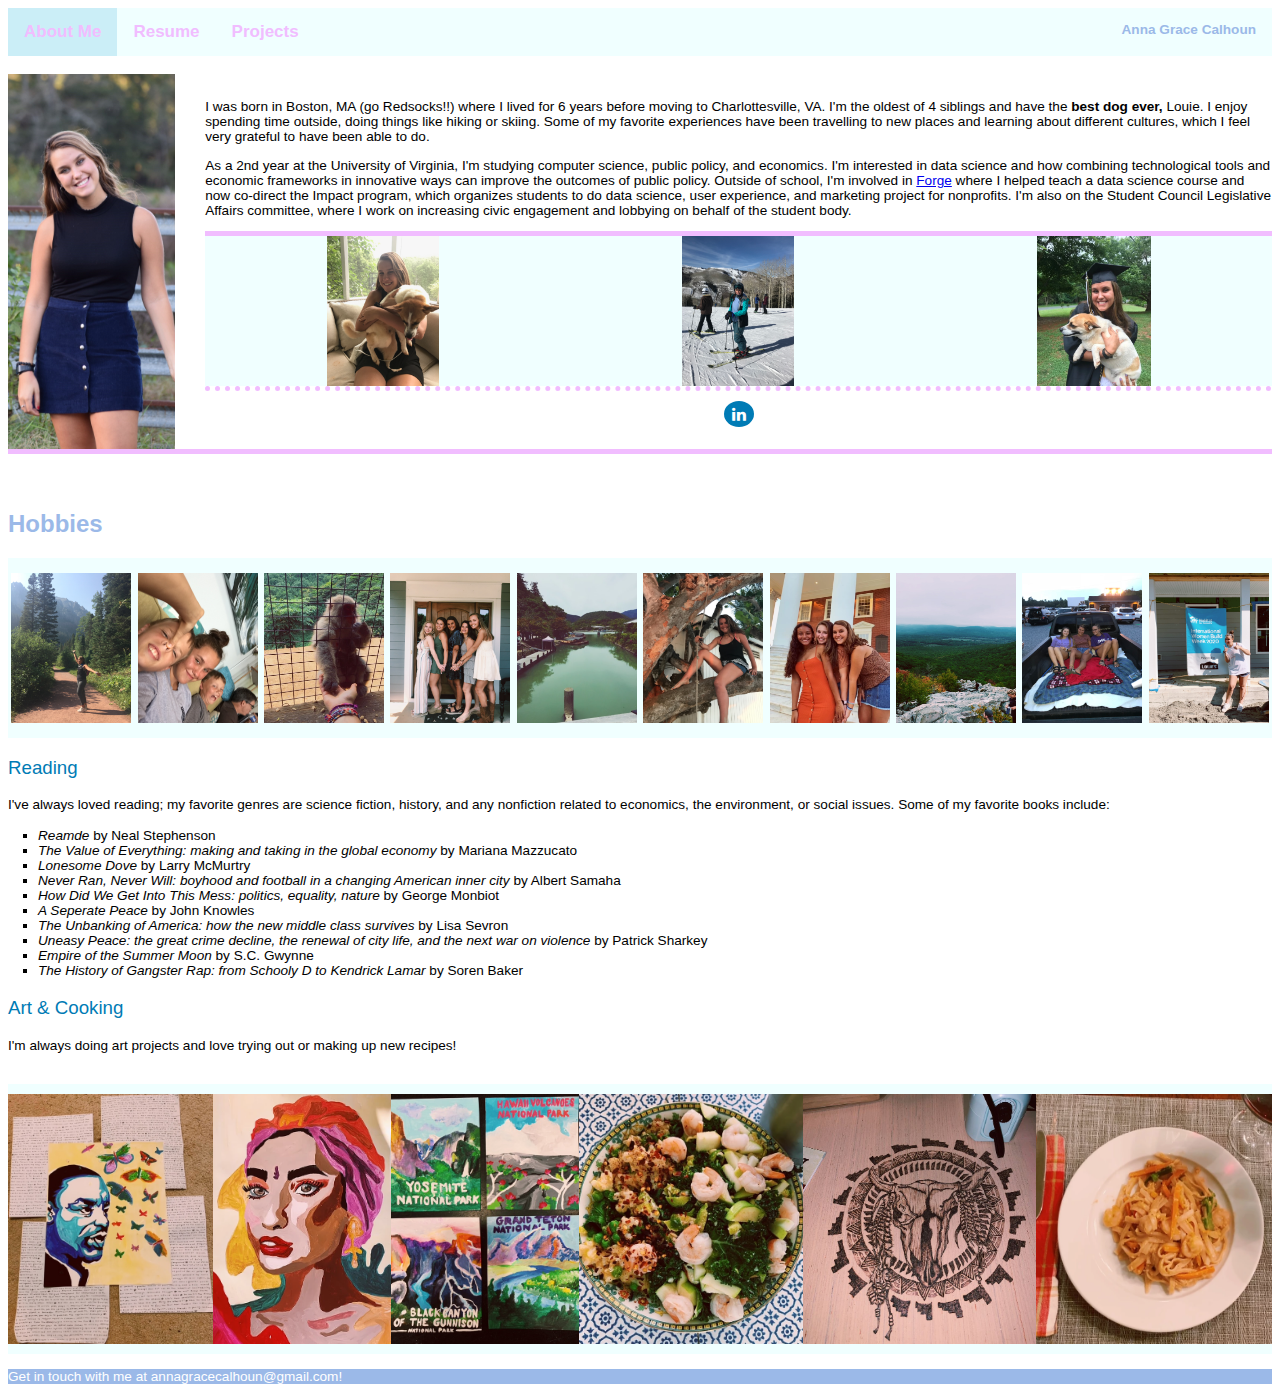
<file: index.html>
<!DOCTYPE html>
<html lang="en">

<head>
	<meta charset="utf-8">
	<title>Anna Grace Calhoun</title>
	<meta name="author" content="Anna Grace Calhoun">
	<meta name="description" content="Example description">
	<meta name="viewport" content="width=device-width, initial-scale=1.0">
	<link rel="stylesheet" href="webstyle.css">
	<link rel="icon" type="image/x-icon" href=""/>
     <link rel="stylesheet" href="https://cdnjs.cloudflare.com/ajax/libs/font-awesome/4.7.0/css/font-awesome.min.css">
</head>

<body>
    <div class = "topnav"> 
        <a class = "active" href= "index.html"> About Me</a>
        <a href= resume.html>Resume</a>
        <a href= projects.html>Projects</a>
        <p> Anna Grace Calhoun </p>
    </div>
    <br>
    
    <div id = topAboutMe>
    <img id= profilePic src="siteImages/headshot31.jpg" align = "left"/> 
    
     <span > <p>I was born in Boston, MA (go Redsocks!!) where I lived for 6 years before moving to Charlottesville, VA. I'm the oldest of 4 siblings and have the <strong> best dog ever,</strong> Louie. I enjoy spending time outside, doing things like hiking or skiing. Some of my favorite experiences have been travelling to new places and learning about different cultures, which I feel very grateful to have been able to do.
    <p>As a 2nd year at the University of Virginia, I'm studying computer science, public policy, and economics. I'm interested in data science and how combining technological tools and economic frameworks in innovative ways can improve the outcomes of public policy. Outside of school, I'm involved in <a href="https://joinforge.co/">Forge</a> where I helped teach a data science course and  now co-direct the Impact program, which organizes students to do data science, user experience, and marketing project for nonprofits. I'm also on the Student Council Legislative Affairs committee, where I work on increasing civic engagement and lobbying on behalf of the student body.</p>     <div id = aboutMeBreaker> 
    <img class = "breakImg" src="siteImages/louie.jpg" />
    <img class = "breakImg" src="siteImages/ski.jpg" />
    <img class = "breakImg" src="siteImages/grad.PNG"/>   
    </div>
    <div id = "linkedIn">
    <a href="https://www.linkedin.com/in/anna-grace-calhoun-85b134187/" class="fa fa-linkedin"></a> </div></span>
        
         </div> <br>
 
    
<br>
    
     <h2 class = subpage>Hobbies</h2><div class = "hobbyBar">
        <img src="siteImages/hike.jpeg" width = 120 height=150/>
        <img src="siteImages/brothers.jpg" width = 120 height=150/>
         <img src="siteImages/monkey.PNG" width = 120 height=150/>
         <img src="siteImages/friend.jpeg" width = 120 height=150/>
         <img src="siteImages/water.PNG" width = 120 height=150/>
         <img src="siteImages/tree.jpg" width = 120 height=150/>
         <img src="siteImages/tundy.PNG" width = 120 height=150/>
        <img src="siteImages/hike2.jpeg" width = 120 height=150/>
        <img src="siteImages/fri.jpeg" width = 120 height=150/>
    <img src="siteImages/build.jpeg" width = 120 height=150/> </div>
        <h3 class = "hobbies">Reading</h3> 
        <p>I've always loved reading; my favorite genres are science fiction, history, and any nonfiction related to economics, the environment, or social issues. Some of my favorite books include:</p>
        <ul id = "bookList">
            <li><i>Reamde</i> by Neal Stephenson</li>
            <li><i>The Value of Everything: making and taking in the global economy</i> by Mariana Mazzucato</li>
            <li><i>Lonesome Dove</i> by Larry McMurtry</li>
            <li><i>Never Ran, Never Will: boyhood and football in a changing American inner city</i> by  Albert Samaha</li>
            <li><i>How Did We Get Into This Mess: politics, equality, nature</i> by George Monbiot</li>
            <li><i>A Seperate Peace</i> by John Knowles</li>
            <li><i>The Unbanking of America: how the new middle class survives</i> by Lisa Sevron</li>
            <li><i>Uneasy Peace: the great crime decline, the renewal of city life, and the next war on violence</i> by Patrick Sharkey</li>
            <li><i>Empire of the Summer Moon</i> by S.C. Gwynne</li>
            <li><i>The History of Gangster Rap: from Schooly D to Kendrick Lamar</i> by Soren Baker</li>
        </ul>
        <h3 class = "hobbies">Art & Cooking</h3> 
        <p>I'm always doing art projects and love trying out or making up new recipes! </p> <br>
    <div id = "artBar"> 
        <img src="siteImages/mlk.jpg" />
        <img  src="siteImages/painting.PNG" />
        <img  src="siteImages/nattyparks.jpg" />
        <img  src="siteImages/salad.PNG" />
        <img  src="siteImages/woodburn.PNG" />
        <img src="siteImages/padthai.PNG" />
    </div>
       
	<footer id = contactFooter>Get in touch with me at annagracecalhoun@gmail.com! </footer>
	<script type="text/javascript" src=""></script>
</body>

</html>
</file>
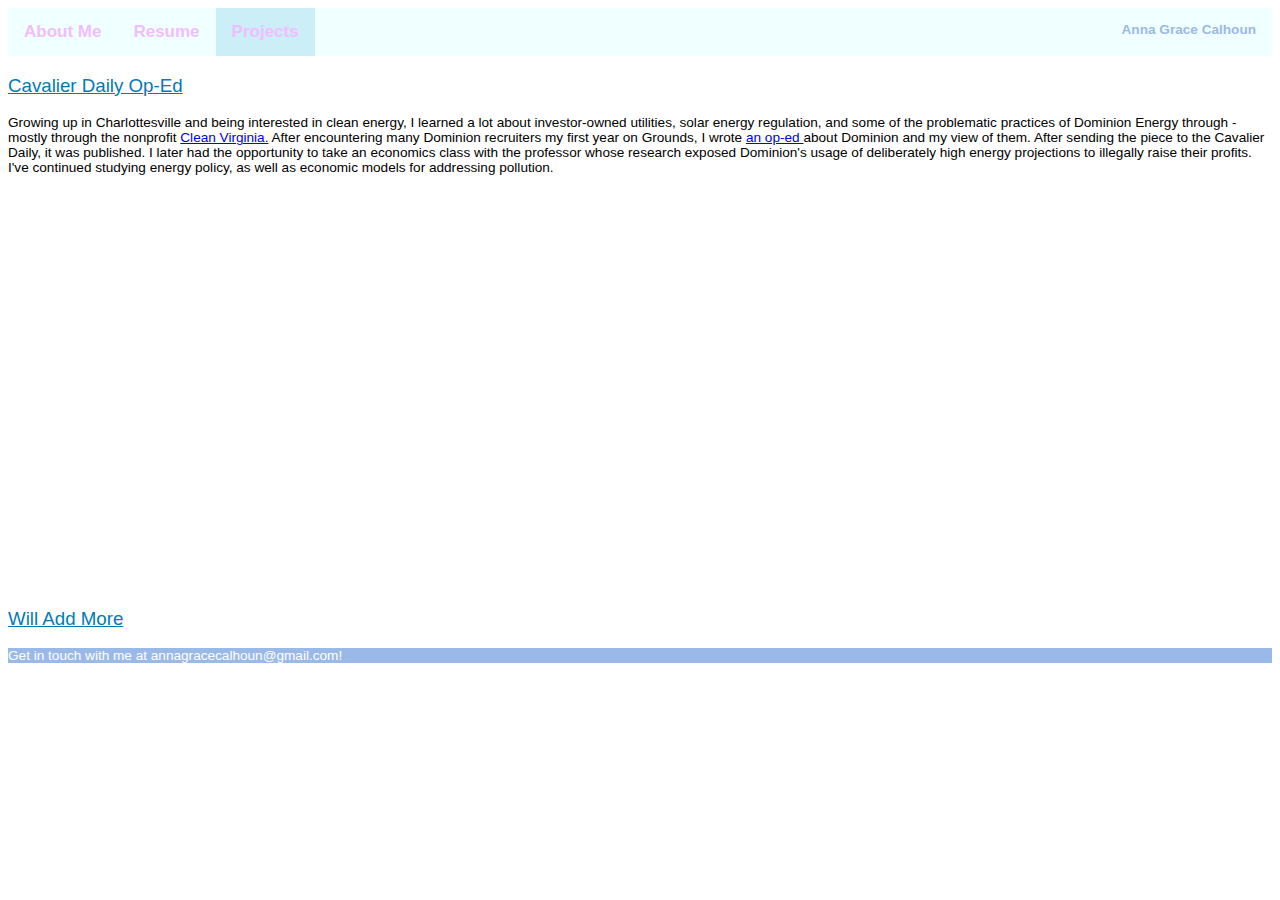
<file: projects.html>
<!DOCTYPE html>
<html lang="">

<head>
	<meta charset="utf-8">
	<title>Anna Grace Calhoun</title>
	<meta name="author" content="Your Name">
	<meta name="description" content="Example description">
	<meta name="viewport" content="width=device-width, initial-scale=1.0">
	<link rel="stylesheet" href="webstyle.css">
	<link rel="icon" type="image/x-icon" href=""/>
</head>

<body>
    <main>
        <div class = "topnav"> 
            <a href = "index.html">About Me</a>
            <a href= resume.html>Resume</a>
            <a class = "active" href = projects.html>Projects</a>
            <p> Anna Grace Calhoun</p>
            </div>
    
        <h3 class = "hobbies"><u>Cavalier Daily Op-Ed</u></h3>
       <p> Growing up in Charlottesville and being interested in clean energy, I learned a lot about investor-owned utilities, solar energy regulation, and some of the problematic practices of Dominion Energy through - mostly through the nonprofit <a href="https://www.cleanvirginia.org/">Clean Virginia.</a> After encountering many Dominion recruiters my first year on Grounds, I wrote <a href="https://www.cavalierdaily.com/article/2019/09/calhoun-stop-the-u-va-to-dominion-career-pipeline">an op-ed </a>about Dominion and my view of them. After sending the piece to the Cavalier Daily, it was published. I later had the opportunity to take an economics class with the professor whose research exposed Dominion's usage of deliberately high energy projections to illegally raise their profits. I've continued studying energy policy, as well as economic models for addressing pollution. 
        <p align="center"><iframe id = "dominionPiece" src="https://www.cavalierdaily.com/article/2019/09/calhoun-stop-the-u-va-to-dominion-career-pipeline" height="400" width="800"></iframe></p>
        
     <h3 class = "hobbies"><u>Will Add More</u></h3>
    </main>
	
    <footer id = contactFooter>Get in touch with me at annagracecalhoun@gmail.com! </footer>
	<script type="text/javascript" src=""></script>
</body>

</html>
</file>
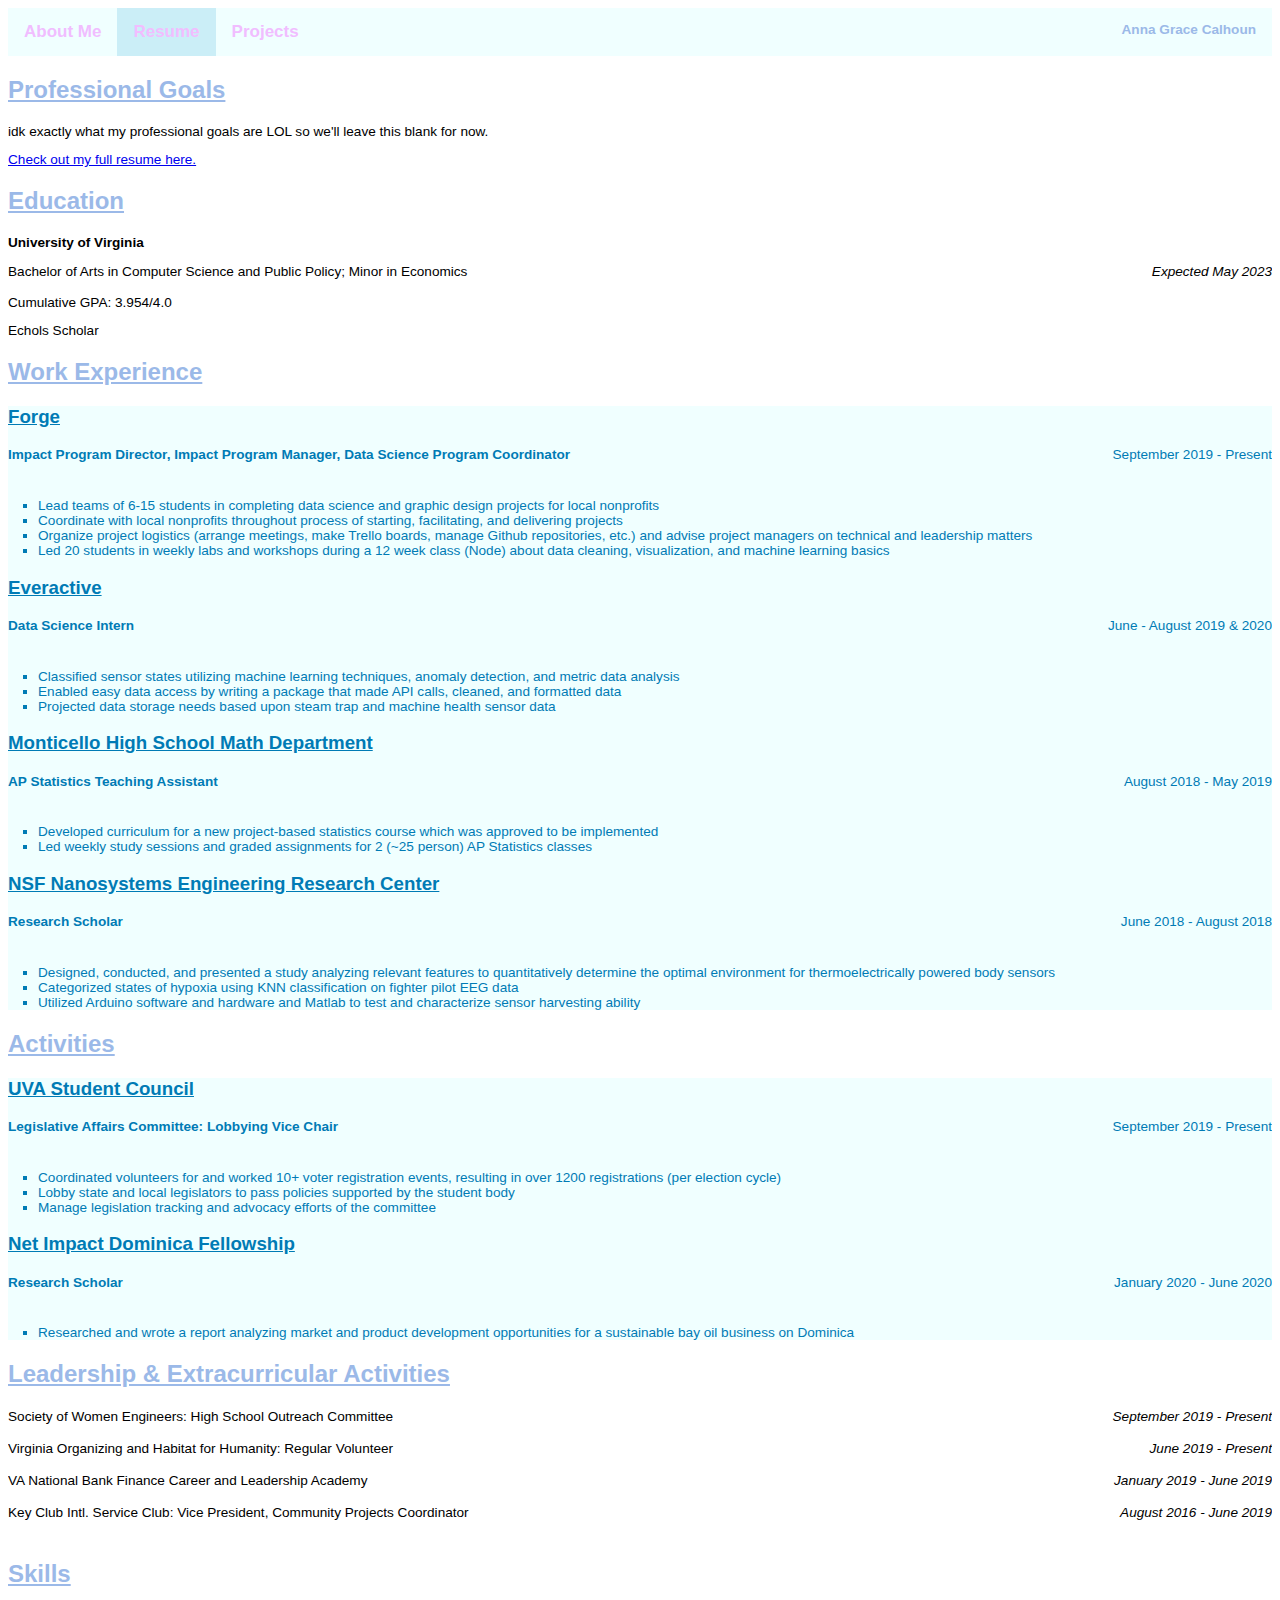
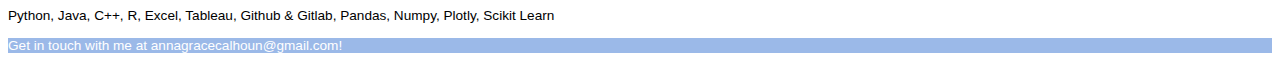
<file: resume.html>
<!DOCTYPE html>
<html lang="">

<head>
	<meta charset="utf-8">
	<title>Anna Grace Calhoun</title>
	<meta name="author" content="Your Name">
	<meta name="description" content="Example description">
	<meta name="viewport" content="width=device-width, initial-scale=1.0">
	<link rel="stylesheet" href="webstyle.css">
	<link rel="icon" type="image/x-icon" href=""/>
</head>

<body>
	<main> 
  
    <div class = "topnav">
    <a href = "index.html">About Me</a>
    <a class = "active" href = resume.html>Resume</a>
    <a href= projects.html>Projects</a>
        <p> Anna Grace Calhoun</p>
        </div>
        
    
    <h2 class = subpage><u>Professional Goals</u></h2>
        <p> idk exactly what my professional goals are LOL so we'll leave this blank for now.</p>
         <p><a href = Resume.pdf>Check out my full resume here.</a></p>
  
    <h2 class = subpage><u>Education</u></h2>
        <p><b>University of Virginia</b></p> 
        <div class = "titleDate"> <p>Bachelor of Arts in Computer Science and Public Policy; Minor in Economics</p><p> <em>Expected May 2023</em></p> </div>
        <p>Cumulative GPA: 3.954/4.0</p>
        <p>Echols Scholar</p>
        
    <h2 class = subpage><u>Work Experience</u></h2>
        
        <div class = "workItems"> 
     <h3 class = resumeItem><u>Forge</u></h3> 
            <div class = "titleDate"> <p><strong>Impact Program Director, Impact Program Manager, Data Science Program Coordinator</strong></p><p> September 2019 - Present</p> </div> <br>
    <ul class = "resumeList">
        <li>Lead teams of 6-15 students in completing data science and graphic design projects for local nonprofits</li>
        <li>Coordinate with local nonprofits throughout process of starting, facilitating, and delivering projects</li>
        <li>Organize project logistics (arrange meetings, make Trello boards, manage Github repositories, etc.) and advise project managers on technical and leadership matters</li>
        <li>Led 20 students in weekly labs and workshops during a 12 week class (Node) about data cleaning, visualization, and machine learning basics</li>
    </ul>
        
     <h3 class = resumeItem><u>Everactive</u></h3> 
            <div class = "titleDate"><p><strong>Data Science Intern</strong></p><p>June - August 2019 & 2020</p></div> <br>
    <ul class = "resumeList">
        <li>Classified sensor states utilizing machine learning techniques, anomaly detection, and metric data analysis</li>
        <li>Enabled easy data access by writing a package that made API calls, cleaned, and formatted data </li>
        <li>Projected data storage needs based upon steam trap and machine health sensor data</li>
    </ul>
     <h3 class = resumeItem><u>Monticello High School Math Department</u></h3> 
            <div class = "titleDate"><p><strong>AP Statistics Teaching Assistant</strong></p><p>August 2018 - May 2019</p></div> <br>
    <ul class = "resumeList">
        <li>Developed curriculum for a new project-based statistics course which was approved to be implemented </li>
        <li>Led weekly study sessions and graded assignments for 2 (~25 person) AP Statistics classes </li>
    </ul>
    <h3 class = resumeItem><u>NSF Nanosystems Engineering Research Center</u></h3> 
            <div class = "titleDate"><p><strong>Research Scholar</strong></p><p>June 2018 - August 2018</p></div> <br>
    <ul class = "resumeList">
        <li>Designed, conducted, and presented a study analyzing relevant features to quantitatively determine the optimal environment for thermoelectrically powered body sensors</li>
        <li>Categorized states of hypoxia using KNN classification on fighter pilot EEG data  </li>
        <li>Utilized Arduino software and hardware and Matlab to test and characterize sensor harvesting ability</li>
    </ul>
    </div>
    
     <h2 class = subpage><u>Activities</u></h2>
        
        <div class = "workItems"> 
     <h3 class = resumeItem><u>UVA Student Council</u></h3> 
            <div class = "titleDate"> <p><strong>Legislative Affairs Committee: Lobbying Vice Chair</strong></p><p> September 2019 - Present</p> </div> <br>
    <ul class = "resumeList">
        <li>Coordinated volunteers for and worked 10+ voter registration events, resulting in over 1200 registrations (per election cycle) </li>
        <li>Lobby state and local legislators to pass policies supported by the student body</li>
        <li>Manage legislation tracking and advocacy efforts of the committee  </li>
    </ul> 
            <h3 class = resumeItem><u>Net Impact Dominica Fellowship</u></h3> 
            <div class = "titleDate"> <p><strong>Research Scholar</strong></p><p> January 2020 - June 2020</p> </div> <br>
    <ul class = "resumeList">
        <li>Researched and wrote a report analyzing market and product development opportunities for a sustainable bay oil business on Dominica  </li>
        
    </ul> 
        </div>
    <h2 class = subpage><u>Leadership & Extracurricular Activities</u></h2> 
        <div class = "titleDate"> <p>Society of Women Engineers: High School Outreach Committee</p><p> <em>September 2019 - Present</em></p> </div>
         <div class = "titleDate"> <p>Virginia Organizing and Habitat for Humanity: Regular Volunteer </p><p> <em>June 2019 - Present</em></p> </div>
        <div class = "titleDate"> <p>VA National Bank Finance Career and Leadership Academy  </p><p> <em>January 2019 - June 2019</em></p> </div>
        <div class = "titleDate"> <p>Key Club Intl. Service Club: Vice President, Community Projects Coordinator </p><p> <em>August 2016 - June 2019</em></p> </div> <br>
        
<h2 class = subpage><u>Skills</u></h2>   
        <p> Python, Java, C++, R, Excel, Tableau, Github & Gitlab, Pandas, Numpy, Plotly, Scikit Learn</p>
        
	
    <footer id = contactFooter>Get in touch with me at annagracecalhoun@gmail.com! </footer>
	<script type="text/javascript" src=""></script>
</body>

</html>
</file>
<file: webstyle.css>
p, li  {
    font-family: Monaco, Verdana, Helvetica !important; 
    font-size: .85em !important; 
}

#topBar {
     font-family: Monaco, Verdana, Helvetica; 
}

h2, h3 {
     font-family: Monaco, Verdana, Helvetica; 
}

.hobbies{
    color:  #007bb5;
    font-weight: 500; 
}

.resumeItem {
    font-family: Monaco, Verdana, Helvetica !important; 
}

.subpage {
    font-family: Monaco, Verdana, Helvetica;  
    color:  #9bb9e8;
    font-weight: 700; 
}

#contactFooter {
    font-family: Monaco, Verdana, Helvetica; 
    font-size: .85em; 
    background-color: #9bb9e8; 
    color: white; 
    overflow: hidden; 
    margin-top: 15px; 
}

/* Top navigation bar */ 

.topnav {
    background-color: azure; 
    overflow: hidden; 
}

.topnav a {
    float: left; 
    color: #f1bdff; 
    text-align: center; 
    padding: 14px 16px; 
    text-decoration: none;
    font-size: 17px; 
    font-family: Monaco, Verdana, Helvetica;   
    font-weight: 700; 
}

.topnav p {
    float: right; 
    color: #9bb9e8; 
    padding: 14px 16px; 
    margin: auto; 
    text-align: center; 
    text-decoration: none;
    font-size: 17px; 
    font-family: Monaco, Verdana, Helvetica;   
    font-weight: 700; 
}

.topnav a:hover {
    background-color: #9bb9e8;
    color: white; 
}

.topnav a.active {
    background-color: #cbeef7;  
    color: #f1bdff;
}

/* LinkedIn Icon */ 

.fa {
    margin: 10px; 
    padding: 5px; 
    font-size: 30px; 
    width: 20px; 
    text-align: center; 
    text-decoration: none;
    border-radius: 50%; 
}

.fa-linkedin{
    background: #007bb5;
    color: white;
}

.fa:hover {
  opacity: 0.7;
}
#topAboutMe #profilePic {
    height: auto; 
    width: auto; 
    max-width: 300px; 
    max-height: 375px;
    margin-right: 30px; 

}

#topAboutMe {
    display: flex;
   align-items:center;
    justify-content: space-around;
    border-bottom: 5px solid #f1bdff;
    
}


/* Breaker Bar in About Me */ 

#aboutMeBreaker {
    border-top: 5px solid #f1bdff; 
    background-color: azure; 
    overflow: auto; 
    width = 100%; 
    display: flex;
    justify-content: space-around;
}

#aboutMeBreaker .breakImg {
    height: 150px; 
    width: auto; 
    margin-right: 20px; 
    margin-left: 20px; 
}

#linkedIn {
    display: flex;
    align-items: center;
    justify-content: center;
    border-top: 5px dotted #f1bdff;  
}

.hobbyBar {
    max-height: 150px; 
    width: auto; 
    background-color: azure;
    width = 100%; 
    display: flex;
    overflow: auto; 
    justify-content: space-around;
    align-items: center;
    padding-bottom: 15px; 
    padding-top: 15px; 
}

#artBar {
    background-color: azure; 
    overflow: auto; 
    width = 100%; 
    display: flex;
    justify-content: space-around;
    align-items: center;
}

#artBar img {
    width: auto;
    height: 250px;
    padding-bottom: 10px; 
    padding-top: 10px; 
}


#bookList {
    list-style-type: square;
    margin-left: 0;
    padding-left: 30px;
}

.workItems {
    background-color: azure;
    color:  #007bb5;
}

.titleDate p:first-of-type{
    float: left; 
}

.titleDate p:last-of-type{
    float: right; 
}

.titleDate {
    overflow: auto; 
    padding-top: 10px; 
    padding-bottom: 10px;
    margin-top: -15px; 
    margin-bottom: -15px; 
    line-height: 0px;
}


.resumeList {
  list-style-type: square;
  margin-left: 0;
  padding-left: 30px;  
}

a {
  font-family: Monaco, Verdana, Helvetica;      
}

#dominionPiece {
    display:block;
    border-style:none;
}
</file>
